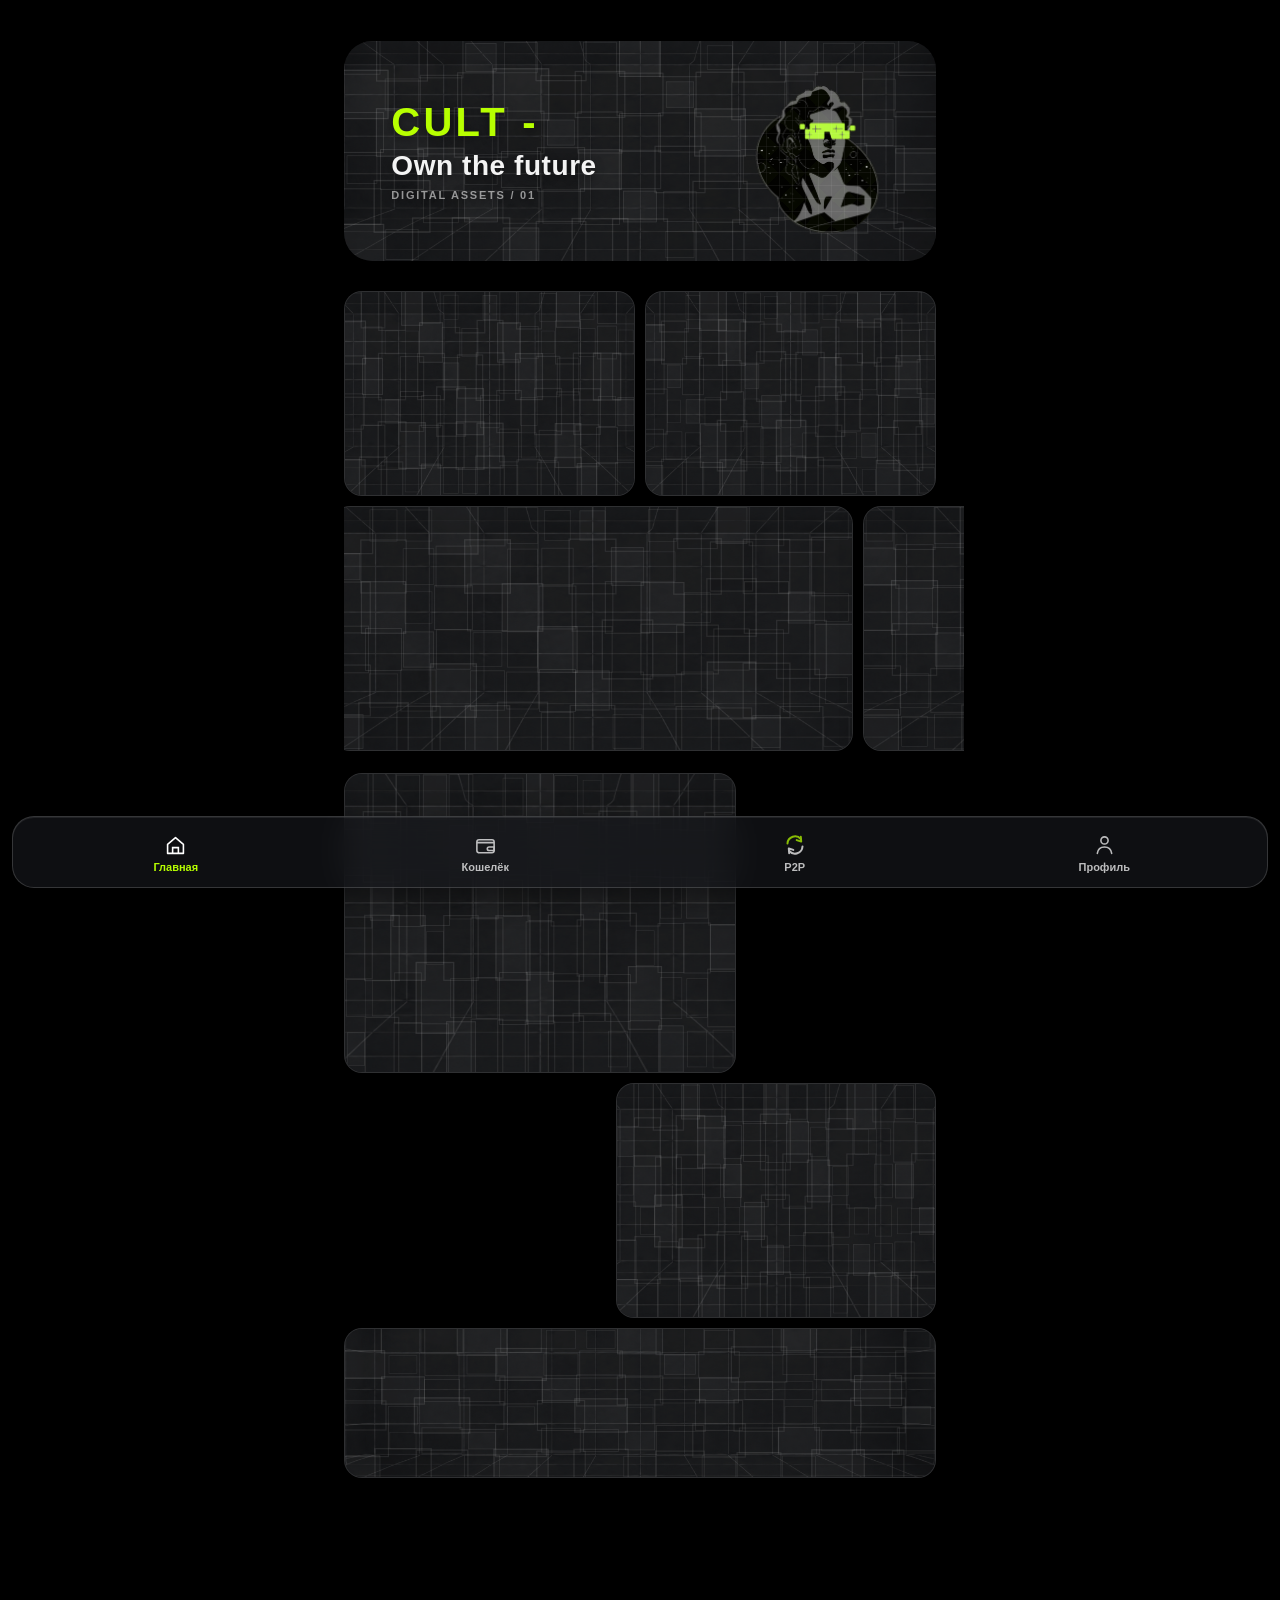
<file: index.html>
<!doctype html>
<html lang="ru">
<head>
  <meta charset="UTF-8">
  <meta name="viewport" content="width=device-width,initial-scale=1">
  <title>CULT</title>
  <link rel="stylesheet" href="styles.css?v=66">
</head>
<body>
  <main>
    <section class="screen screen-home is-active" data-screen="home" aria-label="&#1043;&#1083;&#1072;&#1074;&#1085;&#1072;&#1103;">
      <div class="hero"><img src="assetslast-upload.png?v=49" alt="CULT"><span class="tile-grid" aria-hidden="true"></span><p class="hero-slogan" aria-label="CULT - Own the future"><strong>CULT -</strong><span>Own the future</span><small>DIGITAL ASSETS / 01</small></p><img class="hero-character" src="assets/marked-character.png?v=49" alt=""><span class="character-grid" aria-hidden="true"></span></div>
      <section class="news-section" aria-labelledby="news-title">
        <div class="news-heading"><h2 id="news-title">&#1053;&#1086;&#1074;&#1086;&#1089;&#1090;&#1080;</h2><span>CULT / FEED</span></div>

        <div class="news-pair">
          <article class="news-card news-card--medium"><img src="assetslast-upload.png?v=49" alt=""><span class="tile-grid news-tile-grid" aria-hidden="true"></span><div class="news-copy"><small>CULT UPDATE</small><h3>&#1053;&#1086;&#1074;&#1072;&#1103; &#1101;&#1088;&#1072; &#1094;&#1080;&#1092;&#1088;&#1086;&#1074;&#1099;&#1093; &#1072;&#1082;&#1090;&#1080;&#1074;&#1086;&#1074;</h3></div></article>
          <article class="news-card news-card--medium"><img src="assetslast-upload.png?v=49" alt=""><span class="tile-grid news-tile-grid" aria-hidden="true"></span><div class="news-copy"><small>MARKET</small><h3>&#1043;&#1083;&#1072;&#1074;&#1085;&#1086;&#1077; &#1085;&#1072; &#1088;&#1099;&#1085;&#1082;&#1077; &#1089;&#1077;&#1075;&#1086;&#1076;&#1085;&#1103;</h3></div></article>
        </div>

        <div class="news-rail" aria-label="&#1051;&#1077;&#1085;&#1090;&#1072; &#1085;&#1086;&#1074;&#1086;&#1089;&#1090;&#1077;&#1081;">
          <article class="news-card news-card--wide"><img src="assetslast-upload.png?v=49" alt=""><span class="tile-grid news-tile-grid" aria-hidden="true"></span><div class="news-copy"><small>ECOSYSTEM / 01</small><h3>CULT: OWN THE FUTURE</h3><p>&#1051;&#1080;&#1089;&#1090;&#1072;&#1081;, &#1095;&#1090;&#1086;&#1073;&#1099; &#1091;&#1079;&#1085;&#1072;&#1090;&#1100; &#1073;&#1086;&#1083;&#1100;&#1096;&#1077;</p></div></article>
          <article class="news-card news-card--wide"><img src="assetslast-upload.png?v=49" alt=""><span class="tile-grid news-tile-grid" aria-hidden="true"></span><div class="news-copy"><small>TECH / 02</small><h3>&#1057;&#1050;&#1054;&#1056;&#1054;&#1057;&#1058;&#1068;. &#1050;&#1054;&#1053;&#1058;&#1056;&#1054;&#1051;&#1068;. CULT.</h3><p>&#1057;&#1083;&#1077;&#1076;&#1091;&#1102;&#1097;&#1080;&#1081; &#1096;&#1072;&#1075; &#1101;&#1082;&#1086;&#1089;&#1080;&#1089;&#1090;&#1077;&#1084;&#1099;</p></div></article>
          <article class="news-card news-card--wide"><img src="assetslast-upload.png?v=49" alt=""><span class="tile-grid news-tile-grid" aria-hidden="true"></span><div class="news-copy"><small>COMMUNITY / 03</small><h3>&#1041;&#1059;&#1044;&#1059;&#1065;&#1045;&#1045; &#1057;&#1054;&#1047;&#1044;&#1040;&#1025;&#1052; &#1042;&#1052;&#1045;&#1057;&#1058;&#1045;</h3><p>&#1053;&#1086;&#1074;&#1086;&#1089;&#1090;&#1080; &#1089;&#1086;&#1086;&#1073;&#1097;&#1077;&#1089;&#1090;&#1074;&#1072; CULT</p></div></article>
        </div>

        <div class="news-mosaic">
          <article class="news-card news-card--large"><img src="assetslast-upload.png?v=49" alt=""><span class="tile-grid news-tile-grid" aria-hidden="true"></span><div class="news-copy"><small>INSIDE CULT</small><h3>&#1047;&#1072;&#1075;&#1083;&#1103;&#1085;&#1080; &#1074;&#1085;&#1091;&#1090;&#1088;&#1100; &#1085;&#1086;&#1074;&#1086;&#1081; &#1089;&#1080;&#1089;&#1090;&#1077;&#1084;&#1099;</h3></div></article>
        </div>

        <div class="news-pair news-pair--last">
          <article class="news-card news-card--medium news-card--last"><img src="assetslast-upload.png?v=49" alt=""><span class="tile-grid news-tile-grid" aria-hidden="true"></span><div class="news-copy"><small>WEEKLY</small><h3>&#1048;&#1090;&#1086;&#1075;&#1080; &#1101;&#1090;&#1086;&#1081; &#1085;&#1077;&#1076;&#1077;&#1083;&#1080;</h3></div></article>
        </div>

        <div class="news-full-row"><article class="news-card news-card--strip"><img src="assetslast-upload.png?v=49" alt=""><span class="tile-grid news-tile-grid" aria-hidden="true"></span><div class="news-copy"><small>CULT / NEXT</small><h3>&#1041;&#1091;&#1076;&#1091;&#1097;&#1077; &#1091;&#1076;&#1072;&#1095;&#1085;&#1086;&#1075;&#1086; &#1076;&#1080;&#1079;&#1072;&#1081;&#1085;&#1072;</h3></div></article></div>
      </section>
    </section>
    <section class="screen screen-wallet" data-screen="wallet" aria-label="&#1050;&#1086;&#1096;&#1077;&#1083;&#1105;&#1082;" hidden>
      <section class="wallet"><span>&#1050;&#1054;&#1064;&#1045;&#1051;&#1025;&#1050;</span><div class="balance"><span class="money">$</span><span class="number">0</span><span class="punctuation">.</span><span class="number cents">00</span></div><p>&#1050;&#1086;&#1096;&#1077;&#1083;&#1105;&#1082; &#1087;&#1086;&#1103;&#1074;&#1080;&#1090;&#1089;&#1103; &#1087;&#1086;&#1079;&#1078;&#1077;</p></section>
      <section class="actions"><div class="action-item"><button aria-label="&#1042;&#1099;&#1074;&#1086;&#1076;"><i><svg class="action-arrow-svg" width="24" height="30" viewBox="0 0 24 30" aria-hidden="true"><path d="M12 26V4M6.5 9.5 12 4l5.5 5.5"/></svg></i></button><b>&#1042;&#1099;&#1074;&#1086;&#1076;</b></div><div class="action-item"><button aria-label="&#1055;&#1086;&#1087;&#1086;&#1083;&#1085;&#1077;&#1085;&#1080;&#1077;"><i><svg class="action-arrow-svg action-arrow-svg--down" width="24" height="30" viewBox="0 0 24 30" aria-hidden="true"><path d="M12 26V4M6.5 9.5 12 4l5.5 5.5"/></svg></i></button><b>&#1055;&#1086;&#1087;&#1086;&#1083;&#1085;&#1077;&#1085;&#1080;&#1077;</b></div><div class="action-item"><button aria-label="&#1054;&#1073;&#1084;&#1077;&#1085;"><i class="swap-arrows"><span>&#8593;</span><span>&#8595;</span></i></button><b>&#1054;&#1073;&#1084;&#1077;&#1085;</b></div></section>
      <section class="assets-section"><div class="assets-heading"><h2>&#1042;&#1072;&#1096;&#1080; &#1072;&#1082;&#1090;&#1080;&#1074;&#1099;</h2></div><div id="asset-list" class="asset-list"></div></section>
    </section>
  </main>
  <nav class="bottom-nav" aria-label="&#1053;&#1072;&#1074;&#1080;&#1075;&#1072;&#1094;&#1080;&#1103;"><a class="nav-item active" data-screen="home" href="#home"><img class="asset-home" src="assets/home.svg" alt=""><span>&#1043;&#1083;&#1072;&#1074;&#1085;&#1072;&#1103;</span></a><a class="nav-item" data-screen="wallet" href="#wallet"><img class="asset-wallet" src="assets/wallet.svg" alt=""><span>&#1050;&#1086;&#1096;&#1077;&#1083;&#1105;&#1082;</span></a><a class="nav-item p2p-item" data-screen="p2p" href="#p2p"><img class="asset-p2p" src="assets/p2p.svg?v=37" alt=""><span>P2P</span></a><a class="nav-item" data-screen="profile" href="#profile"><img class="asset-profile" src="assets/person.svg" alt=""><span>&#1055;&#1088;&#1086;&#1092;&#1080;&#1083;&#1100;</span></a></nav>
  <script src="app.js?v=66"></script>
</body>
</html>
</file>
<file: styles.css>
@import url("https://fonts.googleapis.com/css2?family=Press+Start+2P&display=swap");
:root {
  --g: #b7ff00;
  --w: #fff;
  --muted: #8e8e93;
  --card: #1b1b1e;
}
* {
  box-sizing: border-box;
}
body {
  margin: 0;
  background: #000 !important;
  color: var(--w);
  font-family: "Press Start 2P", monospace;
  font-size: 9px;`n  letter-spacing: -0.35px;
}
.hero{background:transparent!important}
.hero div {
  display: none !important;
}
main {
  max-width: 620px;
  margin: auto;
  padding: 18px 0 105px;
}
header {
  height: 52px;
  padding: 0 16px;
  display: flex;
  align-items: center;
  gap: 11px;
}
.logo {
  width: 34px;
  height: 34px;
  border: 1px solid var(--g);
  display: grid;
  place-items: center;
  color: var(--g);
  font-size: 16px;
}
.title {
  font-size: 15px;
  letter-spacing: 2px;
}
.title small {
  display: block;
  color: #707074;
  font-size: 6px;
  letter-spacing: 1px;
  margin-top: 7px;
}
.settings {
  margin-left: auto;
  color: var(--g);
  background: none;
  border: 0;
  font: 18px inherit;
}
.wallet {
  text-align: center;
  padding: 47px 15px 27px;
}
.wallet > span {
  color: var(--g);
  font-size: 9px;
  letter-spacing: 2px;
}
.balance {
  font-size: 39px;
  color: var(--g);
  margin: 20px 0 13px;
}
.balance span {
  color: #fff;
  font-size: 21px;
}
.wallet p {
  margin: 0;
  color: #707074;
  font-size: 8px;
}
.actions {
  display: grid;
  grid-template-columns: repeat(3, 1fr);
  gap: 8px;
  padding: 0 12px 20px;
}
.actions button {
  height: 48px;
  background: var(--card);
  border: 1px solid #333;
  border-radius: 9px;
  color: #fff;
  font: 8px "Press Start 2P";
}
.actions button {
  display: flex;
  flex-direction: column;
  align-items: center;
  justify-content: center;
  gap: 0;
  border-radius: 50%;
  width: 88px;
  height: 88px;
  margin: auto;
  background: transparent;
  border: 0;
  color: #fff;
}
.actions button:first-child {
  border-color: #4b4b50;
  color: #fff;
}
.actions i {
  font: 28px Arial;
  color: var(--g);
  font-style: normal;
  line-height: 1;
}
.actions b {
  font: 7px "Press Start 2P";
  white-space: nowrap;
}
.actions button:first-child {
  border-color: var(--g);
  color: var(--g);
}
.hero {
  position: relative;
  width: 100%;
  height: 205px;
  overflow: hidden;
}
.hero img {
  width: 100%;
  height: 100%;
  object-fit: cover;
  object-position: center center;
  filter: brightness(0.58) saturate(0.85);
}
.hero:after {
  content: "";
  position: absolute;
  inset: 0;
  background: linear-gradient(90deg, #0009, #0002, #0009);
}
.hero div {
  position: absolute;
  z-index: 1;
  inset: 0;
  display: grid;
  place-items: center;
  color: var(--g);
  font-size: 13px;
  letter-spacing: 2px;
  text-shadow: 0 0 15px #000;
}
.ref {
  text-align: center;
  padding: 34px 14px;
}
.ref-icon {
  color: var(--g);
  font-size: 24px;
}
.ref h2 {
  font-size: 12px;
  line-height: 2;
  margin: 16px 0 10px;
}
.ref p {
  color: var(--muted);
  font-size: 8px;
  line-height: 2;
}
nav {
  position: fixed;
  bottom: 0;
  left: 0;
  right: 0;
  height: 74px;
  background: #000;
  border-top: 1px solid #27272a;
  display: flex;
  justify-content: space-around;
  padding-top: 11px;
}
nav a {
  text-align: center;
  color: #777;
  font-size: 20px;
}
nav a.active {
  color: var(--g);
}
nav small {
  display: block;
  margin-top: 8px;
  font: 7px "Press Start 2P";
  color: inherit;
}
.grain {
  position: fixed;
  inset: 0;
  pointer-events: none;
  opacity: 0.08;
  background-image: radial-gradient(#fff 1px, transparent 1px);
  background-size: 5px 5px;
}

html, body { background: #000 !important; }
body { background-image: none !important; }
header, nav, .ref { display: none !important; }
main { padding-top: 22px; }
.hero { width: calc(100% - 28px); margin: 18px auto 0; height: 220px; border-radius: 28px; overflow: hidden; position: relative; }
.hero img { display:block; width:100%; height:100%; object-fit:cover; object-position:center; }
.hero > .hero-character { position:absolute; z-index:5; right:6%; bottom:2%; width:29%; max-width:165px; height:auto; aspect-ratio:1; object-fit:contain; filter:none !important; pointer-events:none; }
.actions button { width:58px !important; height:58px !important; background:transparent !important; border:0 !important; }
.actions b { display:none !important; }
.actions i { font-size:30px !important; color:var(--g) !important; }
.hero img { filter:none !important; }
.hero:after { display:none !important; }
.hero:before {
  content: "";
  position: absolute;
  inset: 0;
  z-index: 2;
  pointer-events: none;
  border-radius: inherit;
  opacity: .28;
  background:
    repeating-linear-gradient(0deg, transparent 0 34px, rgba(255,255,255,.16) 34px 35px),
    repeating-linear-gradient(90deg, transparent 0 34px, rgba(255,255,255,.16) 34px 35px),
    repeating-conic-gradient(from 45deg, rgba(255,255,255,.045) 0 25%, rgba(0,0,0,.045) 0 50%);
  background-size: auto, auto, 68px 68px;
  mix-blend-mode: screen;
  animation: tilePulse 9s ease-in-out infinite alternate;
}
@keyframes tilePulse {
  0%,100% { opacity: .18; filter: brightness(.94); }
  50% { opacity: .30; filter: brightness(1.06); }
}
.hero:before { display:none !important; }
.tile-grid { position:absolute; inset:-2px; z-index:4; display:grid; grid-template-columns:repeat(15,1fr); grid-template-rows:repeat(6,1fr); pointer-events:none; overflow:hidden; border-radius:inherit; mix-blend-mode:difference; gap:0; }
.tile-grid i { display:block; margin:-1px; border:1px solid rgba(255,255,255,.02); background:rgba(255,255,255,.0024); animation:tileGlow var(--duration) linear var(--delay) infinite alternate; }
.tile-grid i:nth-child(3n){background:rgba(255,255,255,.006)} .tile-grid i:nth-child(4n){background:rgba(255,255,255,.004)} .tile-grid i:nth-child(7n){background:rgba(255,255,255,.008)}
@keyframes tileGlow { 0%,100%{opacity:.008} 50%{opacity:.052} }
@media (prefers-reduced-motion:reduce){.tile-grid i{animation:none;opacity:.11}}

/* Action buttons: soft rounded icon buttons with clear labels. */
body { font-family: Arial, Helvetica, sans-serif !important; font-size: 14px !important; letter-spacing: 0 !important; }
.wallet > span { font: 700 13px Arial, Helvetica, sans-serif; letter-spacing: 1.5px; color:#fff; }
.wallet p { font: 600 12px Arial, Helvetica, sans-serif; color:#fff; }
.actions { align-items: start; }
.actions { align-items: start; }
.action-item { display:flex; flex-direction:column; align-items:center; gap:10px; }
.actions button { width: 50px !important; height: 50px !important; border-radius: 50%; background: #25262a !important; background-image:none !important; border: 1px solid #3b3d43 !important; color: #fff !important; gap: 0; box-shadow: inset 0 1px 2px rgba(255,255,255,.08), 0 1px 3px rgba(0,0,0,.45); -webkit-font-smoothing: antialiased; display:grid !important; place-items:center !important; padding:0 !important; }
.actions button:first-child { border-color: #33353a !important; color: #fff !important; }
.actions i { font: 27px/1 Arial, Helvetica, sans-serif !important; color: #fff !important; font-weight: 300; display:flex; align-items:center; justify-content:center; width:100%; height:100%; letter-spacing:0 !important; transform:translateY(-1px); }
.actions i.swap-arrows { gap: 2px; font-size: 23px !important; letter-spacing:0 !important; transform:translateY(-1px); }
.actions i.swap-arrows span { display:block; width:10px; text-align:center; }
.actions b { display: block !important; color: #fff; font: 700 12px Arial, Helvetica, sans-serif !important; letter-spacing: 0; white-space:nowrap; }
.grain { display:none !important; }
.balance { font: 800 42px Arial, Helvetica, sans-serif; letter-spacing: -1px; color:var(--g); }
.balance .money,.balance .number { color:var(--g); }
.balance .punctuation { color:#fff; font-size:27px; }
.balance .cents { font-size:27px; }

/* Restore the previous typography scale. */
body { font-family: Arial, Helvetica, sans-serif !important; font-size: 14px !important; }
.wallet > span { font-size: 13px !important; }
.wallet p { font-size: 12px !important; }
.balance { font-size: 42px !important; }
.balance .punctuation, .balance .cents { font-size: 27px !important; }
.actions b { font-size: 12px !important; }
.wallet > span { font-size: 16px !important; font-weight: 700 !important; }
.balance { font-size: 52px !important; line-height: 1 !important; }
.balance .money, .balance .number { font-size: 52px !important; color: var(--g) !important; }
.balance .punctuation { font-size: 34px !important; color: #fff !important; }
.balance .cents { font-size: 34px !important; color: #fff !important; }
.wallet p { font-size: 14px !important; }

.assets-section { margin: 26px 14px 0; }
.assets-heading { display:flex; justify-content:space-between; align-items:center; margin-bottom:10px; }
.assets-heading h2 { margin:0; color:#fff; font:bold 16px Arial,sans-serif; }
.assets-heading span { color:var(--g); font:700 10px Arial,sans-serif; }
.asset-list { display:flex; flex-direction:column; gap:0; }
.asset-row { display:grid; grid-template-columns:minmax(0,1.3fr) minmax(85px,1fr) minmax(82px,.8fr); align-items:center; min-height:67px; border-bottom:1px solid rgba(255,255,255,.13); color:#fff; }
.asset-left { display:flex; align-items:center; gap:10px; min-width:0; }
.asset-left img { width:38px; height:38px; border-radius:50%; object-fit:cover; background:#29303a; }
.asset-left img[src*="usdt.png"], .asset-left img[src*="xaut.png"] { background:transparent; }
.asset-left strong,.asset-price strong,.asset-balance strong { display:block; font:700 14px Arial,sans-serif; white-space:nowrap; overflow:hidden; text-overflow:ellipsis; }
.asset-left small,.asset-price small,.asset-balance small { display:block; margin-top:4px; color:#8f9aa8; font:12px Arial,sans-serif; }
.asset-price { text-align:right; }
.asset-price .rise { color:var(--g); }.asset-price .fall { color:#ff4d68; }
.asset-balance { text-align:right; }.asset-balance strong { font-size:13px; }

/* Bottom navigation */
nav.bottom-nav { display:flex !important; position:fixed; z-index:20; left:12px; right:12px; bottom:12px; height:72px; padding:10px 8px 8px; border:1px solid rgba(255,255,255,.16); border-radius:22px; background:rgba(22,23,27,.68); backdrop-filter:blur(18px); box-shadow:0 8px 30px rgba(0,0,0,.45), inset 0 1px rgba(255,255,255,.08); justify-content:space-around; align-items:stretch; }
nav.bottom-nav .nav-item { display:flex; flex:1; min-width:0; flex-direction:column; justify-content:center; align-items:center; gap:5px; color:#fff; text-decoration:none; font:600 11px Arial, Helvetica, sans-serif; opacity:.72; }
nav.bottom-nav .nav-item.active { color:var(--g); opacity:1; }
nav.bottom-nav .nav-item img { width:23px; height:23px; object-fit:contain; }
nav.bottom-nav .asset-home { animation:iconHome 2.8s ease-in-out infinite; }
nav.bottom-nav .asset-wallet { animation:iconHome 2.8s ease-in-out .2s infinite; transform-origin:center; transform-style:flat; }
nav.bottom-nav .asset-p2p { width:24px !important; height:24px !important; animation:iconP2P 3.6s cubic-bezier(.45,.05,.55,.95) infinite; transform-origin:center; }
nav.bottom-nav .asset-profile { animation:iconProfile 3s ease-in-out .4s infinite; }
nav.bottom-nav .nav-item span:last-child { line-height:1; }
.p2p-cycle { position:relative; width:34px; height:24px; display:block; }
.p2p-cycle img { position:absolute; top:0; width:22px !important; height:22px !important; }
.p2p-cycle img:first-child { left:0; animation:p2pSwapA 2.8s ease-in-out infinite; }
.p2p-cycle img:nth-child(2) { right:0; animation:p2pSwapB 2.8s ease-in-out infinite; }
@keyframes p2pSwapA { 0%,30%{transform:translateX(0) rotate(0);opacity:1} 40%{transform:translateX(8px) rotate(35deg);opacity:0} 60%{transform:translateX(12px) rotate(180deg);opacity:0} 70%,100%{transform:translateX(12px) rotate(360deg);opacity:1} }
@keyframes p2pSwapB { 0%,30%{transform:translateX(0) rotate(0);opacity:1} 40%{transform:translateX(-8px) rotate(-35deg);opacity:0} 60%{transform:translateX(-12px) rotate(-180deg);opacity:0} 70%,100%{transform:translateX(-12px) rotate(-360deg);opacity:1} }
@keyframes iconHome { 0%,100%{transform:translateY(0)} 50%{transform:translateY(-3px) scale(1.08)} }
@keyframes iconWallet { 0%,100%{transform:translateY(0)} 50%{transform:translateY(-3px) scale(1.08)} }
@keyframes iconProfile { 0%,100%{transform:translateY(0)} 50%{transform:translateY(-3px)} }
@keyframes iconP2P { 0%,32%{transform:rotate(0deg) scale(1)} 48%,68%{transform:rotate(180deg) scale(1.04)} 84%,100%{transform:rotate(360deg) scale(1)} }

/* P2P: separated people with two independent rounded arrows. */
.p2p-cycle { display:none !important; }
.p2p-scene { position:relative; display:block; width:62px; height:25px; }
.p2p-people img { position:absolute; top:1px; width:21px !important; height:21px !important; }
.p2p-people img:first-child { left:0; animation:personLeft 2.4s ease-in-out infinite; }
.p2p-people img:last-child { right:0; animation:personRight 2.4s ease-in-out -.35s infinite; }
.p2p-arrows { position:absolute; left:50%; top:50%; width:26px; height:25px; transform:translate(-50%,-50%); display:flex; align-items:center; justify-content:center; gap:0; color:var(--g); font:18px/1 Arial,sans-serif; }
.p2p-arrows span { position:absolute; display:block; transform-origin:center; }
.p2p-arrows span:first-child { transform:translateX(-5px); animation:arrowCW 1.6s linear infinite; }
.p2p-arrows span:last-child { transform:translateX(5px); animation:arrowCCW 1.6s linear infinite; }
@keyframes arrowCW { from{transform:translateX(-5px) rotate(0deg)} to{transform:translateX(-5px) rotate(360deg)} }
@keyframes arrowCCW { from{transform:translateX(5px) rotate(0deg)} to{transform:translateX(5px) rotate(-360deg)} }
@keyframes personLeft { 0%,100%{transform:translateY(0)} 50%{transform:translateY(-3px) rotate(-5deg)} }
@keyframes personRight { 0%,100%{transform:translateY(0)} 50%{transform:translateY(-3px) rotate(5deg)} }

/* Final visibility/alignment overrides */
.hero > .hero-character { right:7% !important; bottom:11% !important; width:27% !important; max-width:155px !important; }
.tile-grid { inset:-2px !important; grid-template-columns:repeat(15,1fr) !important; grid-template-rows:repeat(6,1fr) !important; mix-blend-mode:normal !important; }
.tile-grid i { margin:-1px !important; border:1px solid rgba(255,255,255,.085) !important; background:rgba(0,0,0,.031) !important; }
.tile-grid i:nth-child(3n){background:rgba(0,0,0,.054) !important}.tile-grid i:nth-child(4n){background:rgba(255,255,255,.027) !important}.tile-grid i:nth-child(7n){background:rgba(0,0,0,.073) !important}
@keyframes tileGlow {0%,100%{opacity:.085}50%{opacity:.20}}

/* CULT floats gently; squares are darker and slightly more opaque. */
.hero::after { display:block !important; content:""; position:absolute; inset:0; z-index:3; background:rgba(0,0,0,.08); pointer-events:none; border-radius:inherit; }
.hero > .hero-character { animation:cultHover 6.4s ease-in-out infinite; transform-origin:center bottom; }
.hero-slogan { position:absolute; z-index:7; left:8%; top:50%; min-height:136px; transform:translateY(-50%); display:flex !important; flex-direction:column; justify-content:center; align-items:flex-start; gap:10px; margin:0; padding:10px 0; color:#fff; font-family:Arial,Helvetica,sans-serif; line-height:1; pointer-events:none; text-shadow:0 2px 10px rgba(0,0,0,.45); }
.hero-slogan strong { color:var(--g); font-size:clamp(27px,4vw,40px); font-weight:800; letter-spacing:.08em; }
.hero-slogan span { color:rgba(255,255,255,.95); font-size:clamp(19px,2.7vw,28px); font-weight:600; letter-spacing:.02em; }
.hero-slogan small { color:rgba(255,255,255,.55); font-size:clamp(8px,1.1vw,11px); font-weight:700; letter-spacing:.16em; }
@media (max-width:520px){ .hero-slogan { left:7%; min-height:128px; gap:9px; } .hero-slogan strong { font-size:28px; } .hero-slogan span { font-size:19px; } .hero-slogan small { font-size:8px; letter-spacing:.12em; } }
.hero > .character-grid { position:absolute; z-index:6; right:7% !important; bottom:11% !important; width:27% !important; max-width:155px !important; aspect-ratio:1; pointer-events:none; opacity:.29; background:linear-gradient(90deg,rgba(255,255,255,.18) 1px,transparent 1px),linear-gradient(0deg,rgba(255,255,255,.18) 1px,transparent 1px),repeating-conic-gradient(from 45deg,rgba(183,255,0,.07) 0 25%,transparent 0 50%); background-size:13px 13px,13px 13px,26px 26px; mix-blend-mode:screen; -webkit-mask:url('assets/marked-character.png?v=49') center/contain no-repeat; mask:url('assets/marked-character.png?v=49') center/contain no-repeat; animation:cultHover 6.4s ease-in-out infinite,characterGridPulse 1.6s ease-in-out infinite alternate; transform-origin:center bottom; }
@keyframes characterGridPulse { from{opacity:.23} to{opacity:.34} }
@keyframes cultHover {
  0%,100% { transform:translate3d(0,0,0) scale(1); filter:drop-shadow(0 0 0 rgba(183,255,0,0)); }
  25% { transform:translate3d(2px,-2px,0) scale(1.012); filter:drop-shadow(0 0 5px rgba(183,255,0,.16)); }
  50% { transform:translate3d(-1px,-3px,0) scale(1.018); filter:drop-shadow(0 0 7px rgba(183,255,0,.2)); }
  75% { transform:translate3d(-2px,-1px,0) scale(1.01); filter:drop-shadow(0 0 4px rgba(183,255,0,.12)); }
}
.tile-grid i { border-color:rgba(255,255,255,.102) !important; background:rgba(0,0,0,.037) !important; }
.tile-grid i:nth-child(3n){background:rgba(0,0,0,.065) !important}.tile-grid i:nth-child(4n){background:rgba(255,255,255,.032) !important}.tile-grid i:nth-child(7n){background:rgba(0,0,0,.088) !important}
@keyframes tileGlow {0%,100%{opacity:.102}50%{opacity:.24}}

/* Navigation animations run on hover or tap, not continuously. */
nav.bottom-nav .asset-home,
nav.bottom-nav .asset-wallet,
nav.bottom-nav .asset-p2p,
nav.bottom-nav .asset-profile { animation:none !important; }
nav.bottom-nav .nav-item:hover .asset-home,
nav.bottom-nav .nav-item:focus-visible .asset-home,
nav.bottom-nav .nav-item.is-animating .asset-home { animation:iconHome 1.2s ease-in-out !important; }
nav.bottom-nav .nav-item:hover .asset-wallet,
nav.bottom-nav .nav-item:focus-visible .asset-wallet,
nav.bottom-nav .nav-item.is-animating .asset-wallet { animation:iconWallet 1.2s ease-in-out !important; }
nav.bottom-nav .nav-item:hover .asset-p2p,
nav.bottom-nav .nav-item:focus-visible .asset-p2p,
nav.bottom-nav .nav-item.is-animating .asset-p2p { animation:iconP2P 1.8s cubic-bezier(.45,.05,.55,.95) !important; }
nav.bottom-nav .nav-item:hover .asset-profile,
nav.bottom-nav .nav-item:focus-visible .asset-profile,
nav.bottom-nav .nav-item.is-animating .asset-profile { animation:iconProfile 1.2s ease-in-out !important; }

/* Action arrows react immediately to hover, keyboard focus and touch. */
.actions button { cursor:pointer; }
.actions button .swap-arrows span { will-change:transform; }
.action-item:nth-child(1) button i,
.action-item:nth-child(2) button i { transform:none; }
.actions .action-arrow-svg { display:block; flex:none; fill:none; stroke:currentColor; stroke-width:1.65; stroke-linecap:round; stroke-linejoin:round; }
.actions .action-arrow-svg--down { transform:rotate(180deg); transform-origin:center; }

@keyframes actionArrowUp {
  0%,100% { transform:translateY(0); }
  42% { transform:translateY(-6px); }
}
@keyframes actionArrowDown {
  0%,100% { transform:translateY(0); }
  42% { transform:translateY(6px); }
}
@keyframes swapArrowUp {
  0%,100% { transform:translateY(0); }
  42% { transform:translateY(-6px); }
}
@keyframes swapArrowDown {
  0%,100% { transform:translateY(0); }
  42% { transform:translateY(6px); }
}

.action-item:nth-child(1) button.is-animating i { animation:actionArrowUp .38s cubic-bezier(.2,.8,.3,1) !important; }
.action-item:nth-child(2) button.is-animating i { animation:actionArrowDown .38s cubic-bezier(.2,.8,.3,1) !important; }
.action-item:nth-child(3) button.is-animating .swap-arrows span:first-child { animation:swapArrowUp .4s cubic-bezier(.2,.8,.3,1) !important; }
.action-item:nth-child(3) button.is-animating .swap-arrows span:last-child { animation:swapArrowDown .4s cubic-bezier(.2,.8,.3,1) !important; }

/* P2P navigation starts rotating at once instead of holding its first frame. */
@keyframes iconP2PInstant {
  0% { transform:rotate(0deg) scale(1); }
  44% { transform:rotate(180deg) scale(1.05); }
  56% { transform:rotate(180deg) scale(1.05); }
  100% { transform:rotate(360deg) scale(1); }
}
nav.bottom-nav .nav-item:hover .asset-p2p,
nav.bottom-nav .nav-item:focus-visible .asset-p2p,
nav.bottom-nav .nav-item.is-animating .asset-p2p { animation:iconP2PInstant 1.15s cubic-bezier(.42,0,.32,1) !important; }

/* Page sections switch through bottom navigation. */
.screen { display:none; }
.screen.is-active { display:block; }
.screen[hidden] { display:none !important; }
.screen-home { padding-top:1px; }
.screen-wallet { padding-bottom:1px; }

/* Home news feed: mixed card sizes with a swipeable feature rail. */
.news-section {
  margin:30px 14px 0;
  padding-bottom:14px;
}
.news-heading {
  display:flex;
  align-items:flex-end;
  justify-content:space-between;
  margin:0 2px 13px;
}
.news-heading { display:none; }
.news-heading h2 {
  margin:0;
  color:#fff;
  font:800 20px/1 Arial,Helvetica,sans-serif;
}
.news-heading span {
  color:var(--g);
  font:700 9px/1 Arial,Helvetica,sans-serif;
  letter-spacing:.18em;
}
.news-pair,
.news-mosaic {
  display:grid;
  gap:10px;
  margin-bottom:10px;
}
.news-pair { grid-template-columns:repeat(2,minmax(0,1fr)); }
.news-mosaic { grid-template-columns:minmax(0,1.75fr) minmax(0,.85fr); }
.news-card {
  position:relative;
  overflow:hidden;
  isolation:isolate;
  border:1px solid rgba(255,255,255,.11);
  border-radius:18px;
  background:#151619;
  box-shadow:inset 0 1px rgba(255,255,255,.05),0 9px 24px rgba(0,0,0,.24);
}
.news-card > img {
  position:absolute;
  inset:0;
  z-index:0;
  display:block;
  width:100%;
  height:100%;
  object-fit:cover;
  object-position:center;
  filter:none;
  transform:none;
}
.news-card::after {
  content:"";
  position:absolute;
  inset:0;
  z-index:2;
  pointer-events:none;
  background:rgba(0,0,0,.08);
}
.news-card--medium { height:205px; }
.news-card--large,
.news-card--small { height:300px; }
.news-copy {
  position:absolute;
  z-index:4;
  left:14px;
  right:12px;
  bottom:14px;
  color:#fff;
}
.news-copy small {
  display:block;
  margin-bottom:7px;
  color:var(--g);
  font:800 8px/1 Arial,Helvetica,sans-serif;
  letter-spacing:.14em;
}
.news-copy h3 {
  margin:0;
  font:800 15px/1.08 Arial,Helvetica,sans-serif;
  letter-spacing:.01em;
}
.news-copy p {
  margin:7px 0 0;
  color:rgba(255,255,255,.68);
  font:600 11px/1.25 Arial,Helvetica,sans-serif;
}
.news-card--small .news-copy { left:11px; right:8px; bottom:12px; }
.news-card--small .news-copy h3 { font-size:13px; }
.news-rail {
  display:flex;
  gap:10px;
  width:calc(100% + 28px);
  margin:0 -14px 14px 0;
  padding:0 28px 8px 0;
  overflow-x:scroll;
  scroll-snap-type:none;
  overscroll-behavior-x:contain;
  scrollbar-width:none;
  touch-action:pan-x;
  cursor:grab;
  -webkit-overflow-scrolling:touch;
}
.news-rail.is-dragging { cursor:grabbing; scroll-snap-type:none; user-select:none; }
.news-rail::-webkit-scrollbar { display:none; }
.news-card--wide {
  flex:0 0 min(88%,570px);
  height:245px;
}
.news-pair--last { grid-template-columns:1fr 1.22fr; }
.news-pair--last .news-card--last { grid-column:2; height:235px; }
.news-full-row { margin:10px 0 190px; }
.news-card--strip { width:100%; height:150px; }
.news-tile-grid {
  z-index:1 !important;
  grid-template-columns:repeat(15,1fr) !important;
  grid-template-rows:repeat(6,1fr) !important;
  opacity:.96;
}
.news-card--wide .news-tile-grid {
  grid-template-columns:repeat(15,1fr) !important;
}
.news-tile-grid i {
  border-color:rgba(255,255,255,.102) !important;
  background:rgba(0,0,0,.037) !important;
  animation-duration:calc(var(--duration) * 2.4) !important;
}
.news-copy { display:none !important; }
.tile-grid i { transform:scale(var(--tile-scale,1)); transform-origin:center; }
.news-card:hover > img { transform:none; }

@media (max-width:520px) {
  .news-section { margin-top:20px; }
  .news-heading h2 { font-size:18px; }
  .news-card--medium { height:185px; }
  .news-card--large,.news-card--small { height:260px; }
  .news-pair--last { grid-template-columns:1fr 1.14fr; }
  .news-pair--last .news-card--last { height:215px; }
  .news-card--strip { height:125px; }
  .news-copy { left:11px; right:9px; bottom:11px; }
  .news-copy h3 { font-size:13px; }
  .news-copy p { font-size:10px; }
  .news-card--small .news-copy h3 { font-size:11px; }
}

@media (prefers-reduced-motion:reduce) {
  .news-rail { scroll-behavior:auto; }
  .news-card:hover > img { transform:none; }
}
</file>
